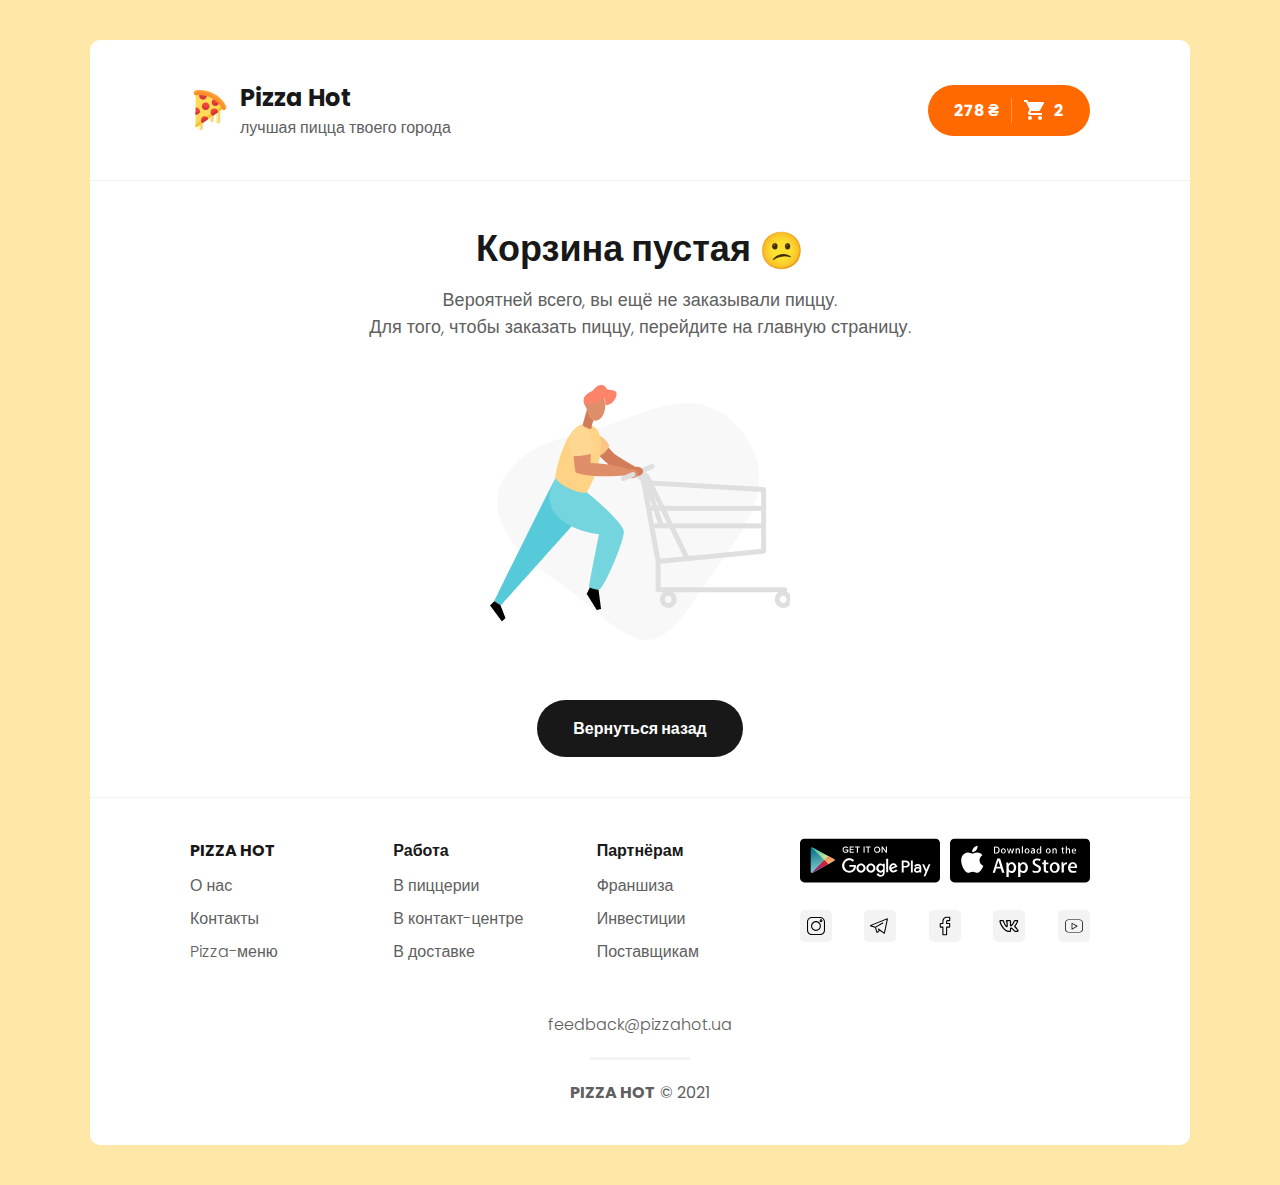
<file: cart-empty.html>
<!DOCTYPE html>
<html lang="ru">
<head>
    <meta charset="UTF-8">
    <link rel="stylesheet" href="assets/css/style.min.css">
    
    <!-- Useful meta tags -->
    <meta http-equiv="x-ua-compatible" content="ie=edge">
    <meta name="viewport" content="width=device-width, initial-scale=1, shrink-to-fit=no">
    <meta name="robots" content="index, follow">
    <meta name="google" content="notranslate">
    <meta name="format-detection" content="telephone=no">
    <meta name="description" content="">
    
    <title>Pizza Hot | Cart-Empty</title>
</head>
<body>

    <div class="page">
        <header class="header">
            <div class="container">
                <div href="/" class="header__logo">
                    <svg width="40" height="40" viewBox="0 0 40 40" fill="none" xmlns="http://www.w3.org/2000/svg">
                        <g clip-path="url(#clip0)">
                        <path d="M29.8212 19.896C29.6277 19.7947 29.394 19.8096 29.2148 19.9342L26.2683 21.9837C26.1109 22.0933 26.0169 22.2733 26.0169 22.4653V31.2623C26.0169 32.3982 26.9409 33.3219 28.0765 33.3219C29.2121 33.3219 30.1361 32.3982 30.1361 31.2623V20.4157C30.1361 20.1975 30.0147 19.997 29.8212 19.896Z" fill="#FFEBA1"/>
                        <path d="M23.277 24.4483C23.0832 24.347 22.8497 24.3619 22.6703 24.4865L19.7241 26.536C19.5663 26.6456 19.4727 26.8256 19.4727 27.0176V30.0184C19.4727 31.154 20.3964 32.078 21.5323 32.078C22.6679 32.078 23.5919 31.154 23.5919 30.0184V24.968C23.5919 24.7495 23.4705 24.5493 23.277 24.4483Z" fill="#FFEBA1"/>
                        <path d="M12.3404 32.0558C12.1466 31.9548 11.9131 31.9694 11.7337 32.0942L8.78751 34.1435C8.63004 34.2533 8.53605 34.4331 8.53605 34.625V37.9405C8.53605 39.076 9.45981 40.0001 10.5957 40.0001C11.7312 40.0001 12.6553 39.076 12.6553 37.9405V32.5758C12.6553 32.3573 12.5339 32.1571 12.3404 32.0558Z" fill="#FFEBA1"/>
                        <path d="M29.8212 19.896C29.6277 19.7947 29.3939 19.8096 29.2148 19.9342L28.0765 20.7261V31.2623C28.0765 32.0231 27.6618 32.6884 27.0468 33.0448C27.3499 33.2209 27.7014 33.3219 28.0765 33.3219C29.2121 33.3219 30.1361 32.3982 30.1361 31.2623V20.4157C30.1361 20.1975 30.0147 19.997 29.8212 19.896Z" fill="#F7D36F"/>
                        <path d="M23.277 24.4483C23.0832 24.347 22.8497 24.3619 22.6703 24.4865L21.5323 25.2784V30.0184C21.5323 30.7792 21.1173 31.4442 20.5023 31.8009C20.8057 31.9767 21.1572 32.078 21.5323 32.078C22.6679 32.078 23.5919 31.1543 23.5919 30.0184V24.968C23.5919 24.7495 23.4705 24.5493 23.277 24.4483Z" fill="#F7D36F"/>
                        <path d="M12.3404 32.0557C12.1466 31.9547 11.9131 31.9693 11.7337 32.0942L10.5957 32.8858V37.9404C10.5957 38.7009 10.1806 39.3662 9.56571 39.723C9.86906 39.8987 10.2206 39.9998 10.5957 39.9998C11.7312 39.9998 12.6553 39.076 12.6553 37.9404V32.5754C12.6553 32.3572 12.5339 32.157 12.3404 32.0557Z" fill="#F7D36F"/>
                        <path d="M32.8675 18.108C32.7902 17.9972 32.7323 17.8769 32.6956 17.7515C32.6911 17.7369 32.2455 16.251 30.7053 14.137C29.2478 12.1369 26.525 9.23495 21.8311 6.76973C17.1368 4.30452 13.2025 3.71003 10.7284 3.64564C8.11521 3.57667 6.63785 4.05366 6.6232 4.05855C6.50021 4.09883 6.37051 4.11928 6.23715 4.11928C6.2344 4.11928 6.23135 4.11928 6.22922 4.11928C6.07449 4.11928 5.92587 4.18031 5.81631 4.28926C5.70553 4.39882 5.64328 4.54774 5.64267 4.70338L5.50931 36.728C5.50839 36.9468 5.62924 37.1479 5.82303 37.2498C5.90878 37.2947 6.00247 37.317 6.09555 37.317C6.21335 37.317 6.33054 37.2816 6.43063 37.212L32.7207 18.9243C32.9865 18.7394 33.0524 18.3738 32.8675 18.108Z" fill="#FFDB57"/>
                        <path d="M5.82303 37.2499C5.90878 37.295 6.00217 37.317 6.09555 37.317C6.21335 37.317 6.33054 37.2816 6.43063 37.212L32.7207 18.9243C32.9865 18.7394 33.0521 18.3738 32.8672 18.108C32.7903 17.9972 32.7323 17.877 32.6953 17.7515C32.6926 17.7418 32.486 17.0548 31.8741 15.9553L5.51968 34.2277L5.50931 36.7283C5.50839 36.9468 5.62924 37.1482 5.82303 37.2499Z" fill="#F6C134"/>
                        <path d="M15.6113 12.4909C13.5831 12.4909 11.933 14.141 11.933 16.1689C11.933 18.1971 13.5831 19.8468 15.6113 19.8468C17.6395 19.8468 19.2892 18.1971 19.2892 16.1689C19.2892 14.1407 17.6395 12.4909 15.6113 12.4909Z" fill="#F2433B"/>
                        <path d="M15.6113 17.2626C14.0378 17.2626 12.6922 16.269 12.168 14.8767C12.0166 15.279 11.933 15.7141 11.933 16.1689C11.933 18.1971 13.5831 19.8468 15.611 19.8468C17.6392 19.8468 19.2892 18.1971 19.2892 16.1689C19.2892 15.7144 19.2056 15.279 19.0543 14.8767C18.53 16.269 17.1847 17.2626 15.6113 17.2626Z" fill="#D83636"/>
                        <path d="M8.72678 18.4971C8.05295 17.8077 7.15146 17.4146 6.18832 17.3908C6.03115 17.3887 5.87826 17.4467 5.76504 17.5562C5.65212 17.6661 5.58804 17.8168 5.58743 17.9746L5.56179 24.1544C5.56088 24.3122 5.62374 24.4633 5.73605 24.574C5.84591 24.6827 5.99392 24.7434 6.14804 24.7434H6.1578C8.15183 24.7102 9.77384 23.0607 9.77384 21.0667C9.77384 20.1005 9.40183 19.1877 8.72678 18.4971Z" fill="#F2433B"/>
                        <path d="M6.1578 22.1222C6.15445 22.1225 6.1514 22.1225 6.14804 22.1225C5.99392 22.1225 5.84591 22.0618 5.73575 21.9532C5.6506 21.8689 5.59384 21.7612 5.57187 21.6452L5.56149 24.1544C5.56088 24.3122 5.62375 24.4632 5.73575 24.574C5.84561 24.6827 5.99362 24.7434 6.14804 24.7434H6.1578C8.15152 24.7101 9.77354 23.0606 9.77354 21.0666C9.77354 20.6098 9.68961 20.1654 9.53062 19.7507C9.00724 21.1124 7.69315 22.0969 6.1578 22.1222Z" fill="#D83636"/>
                        <path d="M24.1693 18.4461C22.1411 18.4461 20.4913 20.0962 20.4913 22.1241C20.4913 23.617 21.3828 24.9509 22.7622 25.5228C22.8345 25.5527 22.9108 25.5674 22.9868 25.5674C23.1049 25.5674 23.2218 25.532 23.3215 25.4624L27.5931 22.4912C27.7567 22.3771 27.8516 22.1878 27.8443 21.9883C27.7719 20.0019 26.1575 18.4461 24.1693 18.4461Z" fill="#F2433B"/>
                        <path d="M28.992 12.0868C27.844 10.8744 26.5158 9.74003 25.044 8.71555C24.903 8.61759 24.7269 8.58646 24.5612 8.62918C22.9419 9.05033 21.8112 10.5143 21.8112 12.1888C21.8112 14.217 23.4613 15.8671 25.4892 15.8671C27.3932 15.8671 28.967 14.4394 29.1498 12.5464C29.166 12.3774 29.1086 12.2098 28.992 12.0868Z" fill="#F2433B"/>
                        <path d="M28.5108 11.5946C27.8455 12.5522 26.7386 13.1665 25.4892 13.1665C23.9371 13.1665 22.6074 12.1997 22.0682 10.8371C21.9019 11.2583 21.8112 11.7151 21.8112 12.1888C21.8112 14.217 23.4613 15.8667 25.4892 15.8667C27.3932 15.8667 28.967 14.4394 29.1498 12.5461C29.166 12.3774 29.1086 12.2098 28.992 12.0865C28.8352 11.9211 28.6743 11.7572 28.5108 11.5946Z" fill="#D83636"/>
                        <path d="M16.5332 4.89655C16.4789 4.69635 16.3232 4.5401 16.1233 4.48456C14.2743 3.97308 12.4594 3.6908 10.7284 3.64563C10.6039 3.64227 10.4828 3.64075 10.3637 3.63983C10.3622 3.63983 10.3607 3.63983 10.3592 3.63983C10.1571 3.63983 9.96885 3.7439 9.86173 3.91571C9.49766 4.4989 9.3054 5.17151 9.3054 5.8603C9.3054 7.8885 10.9555 9.53828 12.9834 9.53828C15.0116 9.53828 16.6617 7.8885 16.6617 5.8603C16.6617 5.53528 16.6183 5.21119 16.5332 4.89655Z" fill="#F2433B"/>
                        <path d="M16.3632 4.61917C15.7996 5.92838 14.4971 6.84757 12.9834 6.84757C11.4297 6.84757 10.0989 5.87863 9.56083 4.51389C9.39298 4.94052 9.3054 5.39646 9.3054 5.86032C9.3054 7.88853 10.9555 9.53862 12.9834 9.53862C15.0116 9.53862 16.6614 7.88853 16.6614 5.86032C16.6614 5.53562 16.6183 5.21121 16.5329 4.89658C16.5036 4.78793 16.4435 4.69272 16.3632 4.61917Z" fill="#D83636"/>
                        <path d="M18.0701 28.5538C17.4988 27.1729 16.1645 26.2809 14.6707 26.2809C12.6425 26.2809 10.9924 27.9307 10.9924 29.9589C10.9924 30.9791 11.4224 31.9627 12.1716 32.6569C12.2836 32.7604 12.4264 32.8132 12.5705 32.8132C12.6871 32.8132 12.8039 32.7787 12.9053 32.7082L17.8632 29.2594C18.0893 29.1022 18.1753 28.8087 18.0701 28.5538Z" fill="#F2433B"/>
                        <path d="M36.1924 16.724C36.0999 16.4087 33.8086 8.94654 23.5327 3.54674C23.5288 3.54461 23.5251 3.54247 23.5211 3.54064C13.2413 -1.8561 5.79617 0.493758 5.48428 0.596297C4.22268 1.01134 3.5339 2.37578 3.94894 3.63738C4.15005 4.24865 4.57699 4.74487 5.15133 5.03478C5.72567 5.32501 6.37875 5.37384 6.983 5.17486C6.99643 5.17059 8.35935 4.75738 10.6979 4.81811C13.0475 4.87945 16.7914 5.44799 21.2857 7.80823C25.78 10.1685 28.3731 12.9282 29.7571 14.8276C31.1347 16.7182 31.5677 18.0753 31.5698 18.0817C31.7514 18.6991 32.1622 19.2087 32.7271 19.5169C33.0863 19.7132 33.4799 19.8127 33.8779 19.8127C34.1059 19.8127 34.3354 19.78 34.5603 19.7138C35.1776 19.5325 35.6873 19.1214 35.9958 18.5565C36.3037 17.992 36.3736 17.341 36.1924 16.724Z" fill="#FF9F34"/>
                        <path d="M34.7882 17.9142C34.7858 17.9062 34.2694 16.2891 32.6282 14.0363C30.9787 11.7728 27.8885 8.48422 22.533 5.67141C17.1771 2.85891 12.7157 2.18141 9.91605 2.10817C7.12887 2.03584 5.50503 2.5284 5.48886 2.53359C4.95327 2.70967 4.38564 2.72249 3.84853 2.57509C3.80306 2.92177 3.83236 3.28371 3.94894 3.63741C4.15005 4.24868 4.57699 4.7449 5.15133 5.03481C5.72567 5.32504 6.37875 5.37386 6.983 5.17489C6.99643 5.17062 8.35935 4.75741 10.6979 4.81814C13.0475 4.87948 16.7914 5.44802 21.2857 7.80826C25.78 10.1685 28.3731 12.9282 29.7571 14.8276C31.1347 16.7182 31.5677 18.0753 31.5698 18.0817C31.7514 18.6991 32.1622 19.2087 32.7271 19.517C33.0863 19.7132 33.4799 19.8127 33.8779 19.8127C34.1059 19.8127 34.3353 19.78 34.5603 19.7138C34.9301 19.6052 35.2613 19.4135 35.5338 19.1559C35.1862 18.8169 34.9289 18.393 34.7882 17.9142Z" fill="#FB8F2D"/>
                        <path d="M22.7622 25.5228C22.8345 25.5527 22.9108 25.5674 22.9868 25.5674C23.1049 25.5674 23.2217 25.532 23.3215 25.4624L27.5931 22.4912C27.7567 22.3771 27.8516 22.1878 27.8442 21.9883C27.8085 21.0111 27.3993 20.1386 26.7563 19.5035L20.8106 23.6261C21.1859 24.4675 21.8723 25.1539 22.7622 25.5228Z" fill="#D83636"/>
                        <path d="M12.1719 32.6569C12.2836 32.7604 12.4267 32.8132 12.5705 32.8132C12.6871 32.8132 12.8042 32.7787 12.9053 32.7082L17.8631 29.2594C18.0893 29.1022 18.1753 28.8084 18.0701 28.5538C17.7319 27.7363 17.1261 27.0902 16.3782 26.699L11.022 30.4127C11.1291 31.2662 11.5344 32.0664 12.1719 32.6569Z" fill="#D83636"/>
                        </g>
                        <defs>
                        <clipPath id="clip0">
                        <rect width="40" height="40" fill="white"/>
                        </clipPath>
                        </defs>
                    </svg>
                  <div>
                    <a href="/">Pizza Hot</a>
                    <p>лучшая пицца твоего города</p>
                  </div>
                </div>
                <div class="header__cart">
                    <a href="cart.html" class="button button--cart">
                        <span>278 ₴</span>
                        <div class="button__delimiter"></div>
                        <svg width="20" height="20" viewBox="0 0 20 20" fill="none" xmlns="http://www.w3.org/2000/svg">
                            <path d="M6 16C4.9 16 4 16.9 4 18C4 19.1 4.9 20 6 20C7.1 20 8 19.1 8 18C8 16.9 7.1 16 6 16ZM0 0V2H2L5.6 9.6L4.2 12C4.1 12.3 4 12.7 4 13C4 14.1 4.9 15 6 15H18V13H6.4C6.3 13 6.2 12.9 6.2 12.8V12.7L7.1 11H14.5C15.3 11 15.9 10.6 16.2 9.99996L19.8 3.5C20 3.3 20 3.2 20 3C20 2.4 19.6 2 19 2H4.2L3.3 0H0ZM16 16C14.9 16 14 16.9 14 18C14 19.1 14.9 20 16 20C17.1 20 18 19.1 18 18C18 16.9 17.1 16 16 16Z" fill="white"/>
                        </svg>
                        <span>2</span>
                    </a>
                <div>
            </div>        </header>

        <div class="page__content">
            
            <div class="container container--cart">
              <div class="cart cart--empty">
                <h2>Корзина пустая <icon>😕</icon></h2>
                <p>
                  Вероятней всего, вы ещё не заказывали пиццу.<br />
                  Для того, чтобы заказать пиццу, перейдите на главную страницу.
                </p>
                <img src="assets/images/empty.png" alt="empty cart">
                <a href="/" class="button button--black">
                  <span>Вернуться назад</span>
                </a>
              </div>
            </div>
        </div>

        <footer class="footer">
            <div class="footer__container">
                <div class="footer__catalog">
                    <div class="footer__title">PIZZA HOT</div>
                    <a href="/" class="footer__link">О нас</a>
                    <a href="/" class="footer__link">Контакты</a>
                    <a href="/" class="footer__link">Pizza-меню</a>
                </div>
                <div class="footer__catalog">
                    <div class="footer__title">Работа</div>
                    <a href="/" class="footer__link">В пиццерии</a>
                    <a href="/" class="footer__link">В контакт-центре</a>
                    <a href="/" class="footer__link">В доставке</a>
                </div>
                <div class="footer__catalog">
                    <div class="footer__title">Партнёрам</div>
                    <a href="/" class="footer__link">Франшиза</a>
                    <a href="/" class="footer__link">Инвестиции</a>
                    <a href="/" class="footer__link">Поставщикам</a>
                </div>
                <div class="footer__social">
                    <div class="footer__marketplaces">
                        <a target="_blank" href="https://play.google.com">
                            <img src="../assets/images/googleplay.svg" alt="googleplay">
                        </a>
                        <a target="_blank" href="https://apps.apple.com/">
                            <img src="../assets/images/appstore.svg" alt="appstore">
                        </a>
                    </div>
                    <div class="footer__social--links">
                        <a target="_blank" href="https://www.instagram.com/">
                            <svg width="32" height="32" viewBox="0 0 32 32" fill="none" xmlns="http://www.w3.org/2000/svg">
                                <rect width="32" height="32" rx="5" fill="#F3F3F3"/>
                                <path d="M20.1275 7H11.8724C9.18573 7 7 9.18573 7 11.8724V20.1277C7 22.8142 9.18573 25 11.8724 25H20.1277C22.8142 25 25 22.8142 25 20.1277V11.8724C25 9.18573 22.8142 7 20.1275 7V7ZM23.9447 20.1277C23.9447 22.2324 22.2324 23.9447 20.1275 23.9447H11.8724C9.76759 23.9447 8.05523 22.2324 8.05523 20.1277V11.8724C8.05523 9.76759 9.76759 8.05523 11.8724 8.05523H20.1277C22.2324 8.05523 23.9447 9.76759 23.9447 11.8724V20.1277Z" fill="black"/>
                                <path d="M15.9999 11.0783C13.286 11.0783 11.0781 13.2861 11.0781 16C11.0781 18.7139 13.286 20.9217 15.9999 20.9217C18.7137 20.9217 20.9216 18.7139 20.9216 16C20.9216 13.2861 18.7137 11.0783 15.9999 11.0783V11.0783ZM15.9999 19.8665C13.868 19.8665 12.1334 18.132 12.1334 16C12.1334 13.8681 13.868 12.1335 15.9999 12.1335C18.1319 12.1335 19.8663 13.8681 19.8663 16C19.8663 18.132 18.1319 19.8665 15.9999 19.8665V19.8665Z" fill="black"/>
                                <path d="M21.0393 9.33029C20.2373 9.33029 19.585 9.98274 19.585 10.7846C19.585 11.5866 20.2373 12.2391 21.0393 12.2391C21.8413 12.2391 22.4937 11.5866 22.4937 10.7846C22.4937 9.9826 21.8413 9.33029 21.0393 9.33029ZM21.0393 11.1837C20.8193 11.1837 20.6402 11.0046 20.6402 10.7846C20.6402 10.5645 20.8193 10.3855 21.0393 10.3855C21.2594 10.3855 21.4385 10.5645 21.4385 10.7846C21.4385 11.0046 21.2594 11.1837 21.0393 11.1837Z" fill="black"/>
                            </svg>
                        </a>
                        <a target="_blank" href="https://t.me/">
                            <svg width="32" height="32" viewBox="0 0 32 32" fill="none" xmlns="http://www.w3.org/2000/svg">
                                <rect width="32" height="32" rx="5" fill="#F3F3F3"/>
                                <g clip-path="url(#clip0)">
                                <path d="M23.2864 8.19095L6 15.1837V16.1945L10.951 17.7229L12.5169 22.7464L13.7668 22.7461L15.782 20.6842L20.0362 23.809L20.8642 23.4939L24 8.78988L23.2864 8.19095ZM20.0028 22.4757L14.4 18.3604L13.7756 19.2105L14.9234 20.0536L13.293 21.6914L12.0136 17.587L19.424 13.1623L18.8833 12.2567L11.3638 16.7464L7.72598 15.6234L22.7612 9.54127L20.0028 22.4757Z" fill="black"/>
                                </g>
                                <defs>
                                <clipPath id="clip0">
                                <rect width="18" height="18" fill="white" transform="translate(6 7)"/>
                                </clipPath>
                                </defs>
                            </svg>
                        </a>
                        <a target="_blank" href="https://www.facebook.com/">
                            <svg width="32" height="32" viewBox="0 0 32 32" fill="none" xmlns="http://www.w3.org/2000/svg">
                                <rect width="32" height="32" rx="5" fill="#F3F3F3"/>
                                <g clip-path="url(#clip0)">
                                <path d="M17.2604 25.2969H14.2653C13.765 25.2969 13.358 24.8907 13.358 24.3914V17.6489H11.6106C11.1103 17.6489 10.7034 17.2426 10.7034 16.7434V13.8542C10.7034 13.3549 11.1103 12.9487 11.6106 12.9487H13.358V11.5019C13.358 10.0674 13.8094 8.84688 14.6631 7.9726C15.5207 7.09432 16.7192 6.63019 18.129 6.63019L20.4133 6.63389C20.9127 6.63475 21.319 7.04091 21.319 7.53937V10.2219C21.319 10.7212 20.9121 11.1274 20.412 11.1274L18.874 11.128C18.405 11.128 18.2856 11.2218 18.26 11.2506C18.2179 11.2983 18.1678 11.4331 18.1678 11.8056V12.9486H20.2964C20.4567 12.9486 20.6119 12.988 20.7453 13.0624C21.0331 13.2229 21.2121 13.5264 21.2121 13.8544L21.2109 16.7435C21.2109 17.2426 20.804 17.6487 20.3037 17.6487H18.1678V24.3914C18.1678 24.8907 17.7607 25.2969 17.2604 25.2969V25.2969ZM14.4545 24.2025H17.0712V17.159C17.0712 16.8256 17.3431 16.5544 17.677 16.5544H20.1145L20.1155 14.0431H17.6768C17.3429 14.0431 17.0712 13.7719 17.0712 13.4385V11.8056C17.0712 11.378 17.1148 10.8918 17.4381 10.5264C17.8288 10.0846 18.4445 10.0336 18.8737 10.0336L20.2225 10.0331V7.72793L18.1282 7.72451C15.8625 7.72451 14.4545 9.17202 14.4545 11.5019V13.4385C14.4545 13.7718 14.1828 14.0431 13.8489 14.0431H11.7998V16.5544H13.8489C14.1828 16.5544 14.4545 16.8256 14.4545 17.159V24.2025ZM20.4111 7.72821H20.4113H20.4111Z" fill="black"/>
                                </g>
                                <defs>
                                <clipPath id="clip0">
                                <rect width="18.6667" height="18.6667" fill="white" transform="translate(6.66675 6.66666)"/>
                                </clipPath>
                                </defs>
                            </svg>
                        </a>
                        <a target="_blank" href="https://vk.com/">
                            <svg width="32" height="32" viewBox="0 0 32 32" fill="none" xmlns="http://www.w3.org/2000/svg">
                                <rect width="32" height="32" rx="5" fill="#F3F3F3"/>
                                <g clip-path="url(#clip0)">
                                <path d="M16.1161 22C18.8937 22 17.9033 20.2416 18.1177 19.736C18.1145 19.3584 18.1113 18.9952 18.1241 18.7744C18.3001 18.824 18.7153 19.0344 19.5729 19.868C20.8969 21.204 21.2353 22 22.3049 22H24.2737C24.8977 22 25.2225 21.7416 25.3849 21.5248C25.5417 21.3152 25.6953 20.9472 25.5273 20.3744C25.0881 18.9952 22.5265 16.6136 22.3673 16.3624C22.3913 16.316 22.4297 16.2544 22.4497 16.2224H22.4481C22.9537 15.5544 24.8833 12.6632 25.1673 11.5064C25.1681 11.5048 25.1689 11.5024 25.1689 11.5C25.3225 10.972 25.1817 10.6296 25.0361 10.436C24.8169 10.1464 24.4681 9.99997 23.9969 9.99997H22.0281C21.3689 9.99997 20.8689 10.332 20.6161 10.9376C20.1929 12.0136 19.0041 14.2264 18.1129 15.0096C18.0857 13.9 18.1041 13.0528 18.1185 12.4232C18.1473 11.1952 18.2401 9.99997 16.9657 9.99997H13.8713C13.0729 9.99997 12.3089 10.872 13.1361 11.9072C13.8593 12.8144 13.3961 13.32 13.5521 15.8368C12.9441 15.1848 11.8625 13.424 11.0977 11.1736C10.8833 10.5648 10.5585 10.0008 9.64415 10.0008H7.67535C6.87695 10.0008 6.40015 10.436 6.40015 11.1648C6.40015 12.8016 10.0233 22 16.1161 22V22ZM9.64415 11.2008C9.81775 11.2008 9.83535 11.2008 9.96415 11.5664C10.7473 13.8728 12.5041 17.2856 13.7873 17.2856C14.7513 17.2856 14.7513 16.2976 14.7513 15.9256L14.7505 12.964C14.6977 11.984 14.3409 11.496 14.1065 11.2L16.9129 11.2032C16.9145 11.2168 16.8969 14.4792 16.9209 15.2696C16.9209 16.392 17.8121 17.0352 19.2033 15.6272C20.6713 13.9704 21.6865 11.4936 21.7273 11.3928C21.7873 11.2488 21.8393 11.2 22.0281 11.2H23.9969H24.0049C24.0041 11.2024 24.0041 11.2048 24.0033 11.2072C23.8233 12.0472 22.0465 14.724 21.4521 15.5552C21.4425 15.568 21.4337 15.5816 21.4249 15.5952C21.1633 16.0224 20.9505 16.4944 21.4609 17.1584H21.4617C21.5081 17.2144 21.6289 17.3456 21.8049 17.528C22.3521 18.0928 24.2289 20.024 24.3953 20.792C24.2849 20.8096 24.1649 20.7968 22.3049 20.8008C21.9089 20.8008 21.5993 20.2088 20.4177 19.0168C19.3553 17.9832 18.6657 17.5608 18.0377 17.5608C16.8185 17.5608 16.9073 18.5504 16.9185 19.7472C16.9225 21.0448 16.9145 20.6344 16.9233 20.716C16.8521 20.744 16.6481 20.8 16.1161 20.8C11.0401 20.8 7.73455 12.7432 7.60735 11.2032C7.65135 11.1992 8.25695 11.2016 9.64415 11.2008V11.2008Z" fill="black"/>
                                </g>
                                <defs>
                                <clipPath id="clip0">
                                <rect width="19.2" height="19.2" fill="white" transform="translate(6.40015 6.39999)"/>
                                </clipPath>
                                </defs>
                            </svg>
                        </a>
                        <a target="_blank" href="https://www.youtube.com/">
                            <svg width="32" height="32" viewBox="0 0 32 32" fill="none" xmlns="http://www.w3.org/2000/svg">
                                <rect width="32" height="32" rx="5" fill="#F3F3F3"/>
                                <path d="M21.4206 9.38773H10.5794C8.60567 9.38773 7 10.9985 7 12.9782V19.0214C7 21.0014 8.60567 22.6119 10.5794 22.6119H21.4206C23.3943 22.6119 25 21.001 25 19.0214V12.9782C25 10.9985 23.3943 9.38773 21.4206 9.38773ZM24.2653 19.0218C24.2653 20.5966 22.9891 21.8775 21.4206 21.8775H10.5794C9.01086 21.8775 7.73469 20.5962 7.73469 19.0218V12.9782C7.73469 11.4037 9.01086 10.1224 10.5794 10.1224H21.4206C22.9891 10.1224 24.2653 11.4037 24.2653 12.9782V19.0218Z" fill="black"/>
                                <path d="M19.2548 15.867L14.1652 12.886C14.052 12.8199 13.9113 12.8188 13.7971 12.8842C13.6828 12.9495 13.6123 13.0711 13.6123 13.203V19.1647C13.6123 19.2962 13.6828 19.4182 13.7967 19.4835C13.8533 19.5159 13.9165 19.532 13.9797 19.532C14.0439 19.532 14.1079 19.5151 14.1652 19.4817L19.2548 16.5014C19.3672 16.4357 19.4366 16.3148 19.4366 16.1844C19.4366 16.054 19.3675 15.9328 19.2548 15.867ZM14.347 18.5237V13.8437L18.3423 16.184L14.347 18.5237Z" fill="black"/>
                            </svg>
                        </a>
                    </div>
                </div>
            </div>
            <div class="footer__email">feedback@pizzahot.ua</div>
            <div class="footer__devider"></div>
            <div class="footer__copyright">
                <b>PIZZA HOT</b> © 2021</div>
            </div>
        </footer>
    </div>

    <script src="https://code.jquery.com/jquery-3.6.0.min.js"></script>
    <script src="assets/js/app.js"></script>
</body>
</html>
</file>
<file: assets/css/style.min.css>
@charset "UTF-8";
@import url("https://fonts.googleapis.com/css2?family=Poppins:ital,wght@0,100;0,200;0,300;0,400;0,700;1,100;1,200;1,300;1,400&display=swap");
/* width */
/*breakpoints*/
html {
  font-family: "Poppins", sans-serif;
  font-weight: 300; }

body {
  scroll-behavior: smooth;
  text-rendering: optimizeSpeed;
  background-color: #ffe7a7;
  font-size: 20px;
  color: #181818; }

*,
*:before,
*:after {
  padding: 0;
  margin: 0;
  list-style: none;
  outline: none;
  -webkit-box-sizing: border-box;
  box-sizing: border-box; }

ul[class],
ol[class] {
  padding: 0;
  list-style: none; }

/* Убираем внутренние отступы */
ul[class],
ol[class] {
  padding: 0; }

/* Убираем внешние отступы */
body,
h1,
h2,
h3,
h4,
p,
ul[class],
ol[class],
li,
figure,
figcaption,
blockquote,
dl,
dd {
  margin: 0; }

/* Blocks */
.page {
  background-color: #ffffff;
  max-width: 1100px;
  width: 100%;
  height: 100%;
  margin: 40px auto;
  border-radius: 10px; }
  .page__content .container {
    margin: 40px auto; }
    .page__content .container--cart {
      max-width: 700px; }
    .page__content .container--pizzas {
      max-width: 1000px;
      margin: 40px auto 0; }

@media (max-width: 1200px) {
  .page {
    margin: 20px auto;
    max-width: 952px; }
    .page__content .container--cart {
      margin: 20px auto; }
    .page__content .container--pizzas {
      margin: 20px 20px 0; } }

@media (max-width: 992px) {
  .page {
    max-width: 728px; }
    .page__content .container--cart {
      max-width: 600px; } }

@media (max-width: 767px) {
  .page {
    max-width: 460px;
    margin: 10px auto; }
    .page__content .container--cart {
      max-width: 440px;
      margin: 0 10px 20px; }
    .page__content .container--pizzas {
      margin: 10px 10px 0; } }

@media (max-width: 480px) {
  .page {
    max-width: 300px; }
    .page__content .container--cart {
      max-width: 280px; } }

.header {
  border-bottom: 1px solid #f3f3f3;
  padding: 40px 100px; }
  .header .container {
    display: flex;
    flex-direction: row;
    align-items: center;
    justify-content: space-between; }
  .header__logo {
    display: flex;
    flex-direction: row;
    align-items: center; }
    .header__logo div {
      display: flex;
      flex-direction: column; }
    .header__logo svg {
      margin-right: 10px; }
    .header__logo a {
      color: #181818;
      font-size: 24px;
      font-weight: 700;
      text-decoration: none; }
    .header__logo p {
      color: #606060;
      font-size: 16px; }
  .header__cart {
    display: flex;
    flex-direction: row; }

@media (max-width: 1200px) {
  .header {
    padding: 20px; }
    .header__logo a {
      font-size: 22px; }
    .header__logo p {
      font-size: 14px; } }

@media (max-width: 767px) {
  .header {
    padding: 10px; }
    .header__logo a {
      font-size: 16px; }
    .header__logo p {
      font-size: 12px; }
    .header__logo svg {
      margin-right: 4px; } }

@media (max-width: 480px) {
  .header__logo svg {
    max-width: 30px; }
  .header__logo a {
    font-size: 14px;
    line-height: 1.2; }
  .header__logo p {
    font-size: 10px; } }

.button {
  display: inline-block;
  background-color: #ff6900;
  padding: 10px 20px;
  border-radius: 30px;
  cursor: pointer;
  color: #ffffff;
  font-size: 16px;
  font-weight: 700;
  border: 1px solid transparent;
  text-align: center;
  transition: background-color 0.2s ease-in-out, border-color 0.2s ease-in-out;
  text-decoration: none; }
  .button__delimiter {
    width: 1px;
    height: 100%;
    background-color: #ffffff;
    opacity: 0.3;
    margin: 0 12px; }
  .button--cart {
    display: flex;
    flex-direction: row;
    align-items: center;
    padding: 12px 25px; }
    .button--cart svg {
      margin-right: 10px; }
  .button:hover {
    background-color: #f56500; }
  .button--black {
    background-color: #181818;
    padding: 15px 35px; }
    .button--black:hover {
      background-color: #3e3e3e; }
  .button--outline {
    background-color: #ffffff;
    border-color: #ff6900; }
    .button--outline,
    .button--outline span {
      color: #ff6900; }
    .button--outline svg path {
      fill: #ff6900; }
    .button--outline:hover {
      background-color: #ff6900; }
      .button--outline:hover,
      .button--outline:hover span {
        color: #ffffff; }
      .button--outline:hover svg path {
        fill: #ffffff; }
  .button--circle {
    display: flex;
    align-items: center;
    justify-content: center;
    width: 32px;
    height: 32px;
    min-width: 32px;
    padding: 0;
    border-width: 2px; }
  .button--add svg {
    margin-right: 7px; }
  .button--add span {
    font-size: 16px;
    font-weight: 700;
    margin-right: 6px; }
  .button--add i {
    display: inline-block;
    border-radius: 999px;
    background-color: #ff6900;
    color: #ffffff;
    font-weight: 700;
    width: 22px;
    height: 22px;
    font-style: normal;
    font-size: 13px;
    line-height: 24px;
    position: relative;
    top: -1px; }
  .button--add:hover i {
    background-color: #ffffff;
    color: #ff6900; }
  .button.pay-btn {
    font-size: 16px;
    font-weight: 400;
    padding: 16px;
    width: 210px; }
  .button.go-back {
    text-decoration: none;
    display: flex;
    flex-direction: row;
    align-items: center;
    justify-content: center;
    width: 220px;
    border-color: #181818;
    opacity: 0.3; }
    .button.go-back svg {
      margin-right: 20px;
      transform: translateY(-1px); }
      .button.go-back svg path {
        fill: transparent;
        stroke-width: 2; }
    .button.go-back span {
      font-weight: 400;
      color: #181818; }
    .button.go-back:hover {
      background-color: #181818;
      border-color: #181818;
      opacity: 0.8; }
      .button.go-back:hover span {
        color: #ffffff; }

@media (max-width: 1200px) {
  .button--cart {
    padding: 10px 22px;
    font-size: 14px; }
  .button--black {
    padding: 10px 22px;
    font-size: 14px; }
  .button--circle {
    width: 26px;
    height: 26px;
    min-width: 26px; }
  .button--add span {
    font-size: 14px; }
  .button--add i {
    width: 20px;
    height: 20px;
    font-size: 12px;
    line-height: 20px; }
  .button.pay-btn {
    font-size: 14px;
    padding: 12px;
    width: 180px; }
  .button.go-back {
    width: 190px; } }

@media (max-width: 767px) {
  .button--cart {
    font-size: 13px;
    padding: 9px 20px; } }

@media (max-width: 480px) {
  .button--cart {
    font-size: 12px;
    padding: 7px 16px; }
    .button--cart svg {
      max-width: 14px;
      margin-right: 6px; }
  .button__delimiter {
    margin: 0 8px; }
  .button--add.go-back {
    width: 45%; }
    .button--add.go-back svg {
      margin-right: 6px; }
    .button--add.go-back span {
      font-size: 12px; }
  .button.pay-btn {
    padding: 15px 4px;
    width: 45%; }
    .button.pay-btn span {
      font-size: 12px; } }

.content__top {
  display: flex;
  flex-direction: row;
  justify-content: space-between; }

.content__items {
  display: grid;
  grid-template-columns: repeat(3, 1fr);
  grid-gap: 2em 1em;
  margin: 40px auto; }

@media (max-width: 992px) {
  .content__items {
    grid-template-columns: repeat(2, 1fr);
    grid-gap: 2em 6em; } }

@media (max-width: 767px) {
  .content__top {
    flex-direction: column; }
  .content__items {
    display: flex;
    flex-wrap: wrap;
    justify-content: center; } }

.categories {
  display: flex;
  flex-direction: row;
  font-size: 16px; }
  .categories ul {
    display: flex;
    flex-direction: row; }
    .categories ul li {
      background-color: #f3f3f3;
      padding: 13px 30px;
      border-radius: 25px;
      margin-right: 10px;
      font-weight: 700;
      cursor: pointer;
      transition: background-color 0.2s ease-in-out; }
      .categories ul li:hover {
        background-color: #eeeeee; }
      .categories ul li:active {
        background-color: #e6e6e6; }
      .categories ul li.active {
        background-color: #181818;
        color: #fff; }

@media (max-width: 1200px) {
  .categories {
    font-size: 13px; }
    .categories ul li {
      padding: 10px 25px; } }

@media (max-width: 767px) {
  .categories {
    font-size: 12px; }
  ul li {
    padding: 8px 21px; } }

@media (max-width: 480px) {
  .categories {
    overflow-x: auto; } }

.sort {
  position: relative;
  font-size: 14px; }
  .sort__label {
    display: flex;
    flex-direction: row;
    align-items: center; }
    .sort__label svg {
      margin-right: 8px; }
    .sort__label b {
      margin-right: 8px; }
    .sort__label span {
      color: #ff6900;
      border-bottom: 1px dashed #ff6900;
      cursor: pointer; }
  .sort__popup {
    position: absolute;
    right: 0;
    margin-top: 15px;
    background: #ffffff;
    box-shadow: 0px 5px 15px rgba(0, 0, 0, 0.09);
    border-radius: 10px;
    overflow: hidden;
    padding: 10px 0;
    width: 160px; }
    .sort__popup ul {
      overflow: hidden; }
      .sort__popup ul li {
        padding: 12px 20px;
        cursor: pointer; }
        .sort__popup ul li.actice, .sort__popup ul li:hover {
          background: rgba(0, 0, 0, 0.09); }
        .sort__popup ul li.active {
          font-weight: 700;
          color: #ff6900; }

@media (max-width: 1200px) {
  .sort {
    font-size: 13px; }
    .sort__popup ul li {
      padding: 10px 16px; } }

@media (max-width: 767px) {
  .sort {
    font-size: 12px;
    padding: 10px 10px 0; }
    .sort__popup {
      padding: 6px 0;
      left: 0;
      margin-top: 10px;
      width: 120px; }
      .sort__popup ul li {
        padding: 8px 14px; } }

.pizza-item {
  width: 300px;
  text-align: center; }
  .pizza-item__image {
    width: 300px; }
  .pizza-item-info {
    display: flex;
    flex-direction: column;
    margin-bottom: 20px; }
    .pizza-item-info__title {
      font-size: 20px;
      font-weight: 700;
      margin-bottom: 15px; }
    .pizza-item-info__description {
      font-size: 16px;
      font-weight: 400;
      color: #606060;
      text-align: left; }
  .pizza-item--selector {
    display: flex;
    flex-direction: column; }
    .pizza-item--selector__line {
      display: flex;
      position: relative;
      background-color: #f3f3f3;
      border-radius: 999px;
      height: 34px;
      overflow: hidden;
      margin-bottom: 10px; }
      .pizza-item--selector__line .background2,
      .pizza-item--selector__line .background3 {
        display: block;
        position: absolute;
        top: 0;
        left: 0;
        bottom: 0;
        transform: 200ms ease-out 0s, width;
        padding: 2px; }
        .pizza-item--selector__line .background2::before,
        .pizza-item--selector__line .background3::before {
          content: " ";
          width: 100%;
          height: 100%;
          display: block;
          background-color: #ffffff;
          border-radius: 999px;
          box-shadow: 0px 0px 10px rgba(0, 0, 0, 0.1); }
      .pizza-item--selector__line .background3 {
        width: calc(33.3333%);
        transform: translateX(calc(200%)); }
      .pizza-item--selector__line .background2 {
        width: calc(50%);
        transform: translateX(0%); }
      .pizza-item--selector__line .option {
        display: block;
        flex: 1 1 0%;
        position: relative;
        cursor: pointer;
        user-select: none;
        border-radius: 999px;
        color: #181818;
        font-size: 12px;
        line-height: 32px;
        font-weight: 400;
        text-align: center;
        height: 34px; }
  .pizza-item-bottom {
    display: flex;
    flex-direction: row;
    align-items: center;
    justify-content: space-between; }
    .pizza-item-bottom__price {
      font-size: 22px;
      font-weight: 700; }

@media (max-width: 1200px) {
  .pizza-item {
    width: 280px; }
    .pizza-item__image {
      width: 240px; }
    .pizza-item-info {
      margin-bottom: 14px; }
      .pizza-item-info__title {
        font-size: 18px;
        margin-bottom: 10px; }
      .pizza-item-info__description {
        font-size: 15px; } }

.cart--empty {
  margin: 0 auto;
  text-align: center; }
  .cart--empty h2 {
    font-size: 36px;
    margin-bottom: 10px; }
  .cart--empty p {
    font-size: 18px;
    line-height: 150%;
    color: #606060; }
  .cart--empty icon {
    position: relative;
    top: 2px; }
  .cart--empty img {
    display: block;
    width: 300px;
    margin: 45px auto 60px; }
  .cart--empty a {
    text-decoration: none; }

.cart__section, .cart__item {
  border-bottom: 1px solid #f3f3f3;
  padding-bottom: 20px; }

.cart__section.top {
  display: flex;
  flex-direction: row;
  justify-content: space-between;
  align-items: center; }
  .cart__section.top h2 {
    display: flex;
    flex-direction: row;
    font-size: 36px;
    align-items: center; }
    .cart__section.top h2 a {
      text-decoration: none;
      color: #181818; }
    .cart__section.top h2 svg {
      position: relative;
      top: -2px;
      width: 30px;
      height: 30px;
      margin-right: 20px; }

.cart__clear {
  display: flex;
  flex-direction: row;
  align-items: center;
  cursor: pointer;
  font-size: 16px;
  color: #181818;
  opacity: 0.3;
  transition: all 0.2s ease-in-out; }
  .cart__clear:hover {
    opacity: 0.8; }
  .cart__clear svg {
    margin-right: 10px; }

.cart__items {
  display: flex;
  flex-direction: row;
  flex-wrap: wrap; }

.cart__item {
  display: flex;
  flex-direction: row;
  align-items: center;
  width: 100%;
  padding: 20px 0; }
  .cart__item-img {
    display: flex;
    align-items: center;
    margin-right: 10px;
    width: 15%; }
    .cart__item-img img {
      width: 100px;
      height: 100px; }
  .cart__item-info {
    display: flex;
    flex-direction: column;
    justify-content: center;
    width: 35%;
    font-size: 18px; }
    .cart__item-info h3 {
      font-weight: 700; }
    .cart__item-info p {
      color: #606060; }
  .cart__item-count {
    display: flex;
    flex-direction: row;
    align-items: center;
    width: 15%; }
    .cart__item-count b {
      font-size: 22px;
      font-weight: 700;
      margin: 0 15px; }
  .cart__item-price {
    display: flex;
    align-items: center;
    justify-content: center;
    font-weight: 700;
    font-size: 22px;
    width: 30%; }
  .cart__item-remove {
    width: 5%;
    transition: all 0.2s ease-in-out; }
    .cart__item-remove svg {
      transform: rotate(45deg); }
      .cart__item-remove svg path {
        fill: #181818; }
    .cart__item-remove .button {
      border-color: #181818;
      opacity: 0.3; }
      .cart__item-remove .button:hover {
        background-color: #181818;
        opacity: 0.8; }

.cart__bottom {
  margin-top: 20px; }
  .cart__bottom-details, .cart__bottom-buttons {
    display: flex;
    flex-direction: row;
    justify-content: space-between; }
  .cart__bottom-details {
    font-size: 22px; }
  .cart__bottom-buttons {
    margin-top: 40px; }

@media (max-width: 1200px) {
  .cart--empty h2 {
    font-size: 28px; }
  .cart--empty p {
    font-size: 16px; }
  .cart--empty icon {
    font-size: 24px; }
  .cart--empty img {
    width: 240px; }
  .cart__section.top h2 {
    font-size: 28px; }
    .cart__section.top h2 svg {
      width: 24px;
      height: 24px;
      margin-right: 10px; }
  .cart__clear {
    font-size: 14px; }
    .cart__clear svg {
      width: 18px;
      height: 18px; }
  .cart__item-img img {
    width: 80px;
    height: 80px; }
  .cart__item-info {
    font-size: 16px; }
  .cart__item-count b {
    font-size: 20px; }
  .cart__item-price {
    font-size: 18px; }
  .cart__bottom-details {
    font-size: 18px; }
  .cart__bottom-buttons {
    margin-top: 20px; } }

@media (max-width: 767px) {
  .cart--empty {
    padding: 10px 0 20px; }
    .cart--empty h2 {
      font-size: 24px; }
    .cart--empty p {
      font-size: 14px; }
    .cart--empty icon {
      font-size: 20px; }
  .cart__section, .cart__item {
    padding: 10px 0; }
  .cart__section.top h2 {
    font-size: 24px; }
    .cart__section.top h2 svg {
      width: 20px;
      height: 20px;
      margin-right: 8px; }
  .cart__clear {
    font-size: 13px; }
    .cart__clear svg {
      width: 16px;
      height: 16px; }
  .cart__item-img {
    width: 16%; }
  .cart__item-info {
    width: 37%; }
    .cart__item-info h3 {
      font-size: 14px; }
    .cart__item-info p {
      font-size: 13px; }
  .cart__item-count {
    width: 20%; }
    .cart__item-count b {
      font-size: 18px;
      margin: 0 8px; }
  .cart__item-price {
    font-size: 16px;
    width: 20%; }
  .cart__item-remove {
    width: 7%; }
  .cart__bottom {
    margin-top: 10px; }
    .cart__bottom-details {
      font-size: 16px; }
    .cart__bottom-buttons {
      margin-top: 10px; } }

@media (max-width: 480px) {
  .cart--empty {
    padding: 10px 0 0; }
    .cart--empty h2 {
      font-size: 22px; }
    .cart--empty icon {
      font-size: 18px;
      top: 0; }
    .cart--empty p {
      font-size: 14px; }
    .cart--empty img {
      margin: 30px auto 40px; }
  .cart__section, .cart__item {
    padding: 8px 0; }
  .cart__section.top h2 {
    font-size: 22px; }
    .cart__section.top h2 svg {
      width: 18px;
      height: 18px;
      margin-right: 6px; }
  .cart__clear svg {
    margin-right: 6px; }
  .cart__item {
    display: grid;
    grid-template-columns: 1fr 2fr 1fr; }
    .cart__item-img {
      width: 100%; }
      .cart__item-img img {
        width: 60px;
        height: 60px; }
    .cart__item-info {
      width: 100%; }
      .cart__item-info h3 {
        font-size: 13px; }
      .cart__item-info p {
        font-size: 12px; }
    .cart__item-count {
      width: 100%; }
      .cart__item-count b {
        font-size: 16px; }
    .cart__item-price {
      width: 70%;
      font-size: 16px; }
    .cart__item-remove {
      grid-column: 3/4;
      margin-left: 50px; }
  .cart__bottom-details {
    font-size: 14px; }
  .cart__bottom-buttons {
    margin-top: 10px; } }

.footer {
  padding: 40px 100px;
  color: #606060;
  font-size: 16px;
  border-top: 1px solid #f3f3f3; }
  .footer__container {
    display: flex;
    flex-direction: row; }
  .footer__catalog {
    width: 25%;
    display: flex;
    flex-direction: column; }
  .footer__title {
    color: #181818;
    font-weight: 700;
    margin-bottom: 10px; }
  .footer__link {
    text-decoration: none;
    color: #606060;
    margin-bottom: 8px; }
  .footer__social {
    display: flex;
    flex-direction: column; }
    .footer__social--links {
      display: flex;
      flex-direction: row;
      justify-content: space-between;
      text-align: center; }
      .footer__social--links a {
        margin-top: 20px;
        width: 32px;
        height: 32px; }
        .footer__social--links a:hover svg rect {
          fill: #eeeeee; }
  .footer__marketplaces {
    display: flex;
    flex-direction: row;
    justify-content: space-between; }
    .footer__marketplaces a {
      margin-right: 10px; }
    .footer__marketplaces a:last-child {
      margin-right: 0; }
    .footer__marketplaces img {
      width: 140px;
      height: 45px; }
  .footer__email {
    margin: 40px auto 0;
    text-align: center; }
  .footer__devider {
    width: 100px;
    height: 3px;
    background-color: #f3f3f3;
    margin: 20px auto 0; }
  .footer__copyright {
    font-weight: 400;
    margin-top: 20px;
    text-align: center; }

@media (max-width: 1200px) {
  .footer {
    padding: 20px;
    font-size: 14px; } }

@media (max-width: 767px) {
  .footer__container {
    flex-wrap: wrap;
    justify-content: space-between; }
  .footer__title {
    text-align: center; }
  .footer__catalog {
    width: 33%;
    margin-bottom: 20px; }
  .footer__link {
    text-align: center; }
  .footer__social {
    width: 100%; }
    .footer__social--links {
      width: 90%;
      margin: 0 auto; }
  .footer__marketplaces {
    justify-content: center; }
  .footer__email {
    margin: 20px auto 0; } }

@media (max-width: 480px) {
  .footer__marketplaces {
    flex-direction: column;
    align-items: center; }
    .footer__marketplaces a {
      margin: 0; } }
</file>
